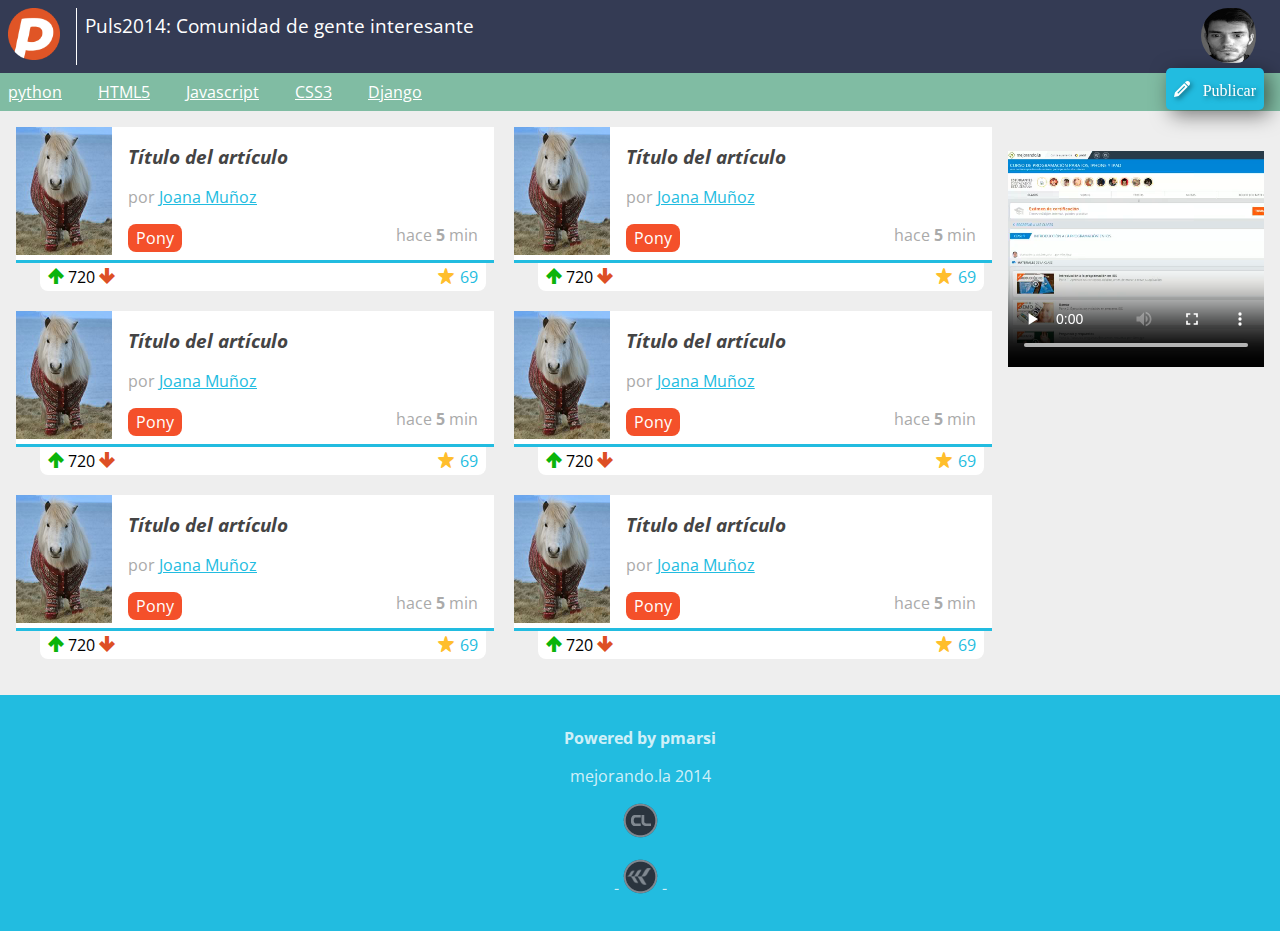
<file: puls2014.html>
<!DOCTYPE html>
<html lang="es">
<head>
	<meta charset="utf-8"/>
	<meta http-equiv="X-UA-Compatible" content="IE=edge"/>
	<meta name="description" content="proyecto del curso sobre diseño web">
	<meta name="viewport" content="width=device-width, minimum-scale=1, maximum-scale=1"/>
	<title>Puls2014: Comunidad de gente de bien</title>
	<link href='http://fonts.googleapis.com/css?family=Open+Sans:400,700' rel='stylesheet' type='text/css'>
	<link rel="stylesheet" href="normalize.css">
	<link rel="stylesheet" href="estilos.css"/>
	<script src="http://code.jquery.com/jquery-1.11.0.min.js"></script>
	<script src="formulario.js"></script>
	<script src="ajax.js"></script>
</head>
<body>
	<header>
		<!--logo-->
		<figure id="logo">
			<img src="logo.png" alt="logo_header"/>
		</figure>
		<h1>
			Puls2014: Comunidad de gente interesante
		</h1>
		<!--avatar-->
		<figure id="avatar">
		</figure>
	</header>
	<nav>
		<ul>
			<li>
				<a href="#">python</a>
			</li>
			<li>
				<a href="#">HTML5</a>
			</li>
			<li>
				<a href="#">Javascript</a>
			</li>
			<li>
				<a href="#">CSS3</a>
			</li>
			<li>
				<a href="#">Django</a>
			</li>
			<li id="publicar_nav">
				<a href="#" class="icon-lapiz">Publicar</a>
			</li>
		</ul>
	</nav>
	<form action="" id="formulario" class="formulario">
		<input type="text" placeholder="Título" id="titulo" required/>
		<input type="url" placeholder="Link" id="link" required/>
		<input type="submit" value="Agregar"/>
	</form>
	<aside>
		<div id="clima"></div>
		<div id="geo"></div>
		<video width="320" height="240" autoplay controls>
			<source src="videos/lecturas.mp4" type="video/mp4"></source>
			<source src="videos/lecturas.ogg" type="video/ogg"></source>
		</video>
	</aside>
	
	<section id="contenido">
		<article class="item">
			<figure class="imagen_item">
				<img src="imagen.jpg" alt="">
			</figure>
			<h2 class="titulo_item">
				<a href="#">Título del artículo</a>
			</h2>
			<div class="autor_item">
				por <a href="#">Joana Muñoz</a>
			</div>
			<div class="datos_item">
				<a href="#" class="tag_item">Pony</a>
				<span class="fecha_item">
					hace <strong>5</strong> min
				</span>
			</div>
			<div class="votacion">
				<a href="#" class="up icon-f-arriba"></a>
				720 
				<a href="#" class="down icon-f-abajo"></a>
				<a href="#" class="comentarios_item">69</a>
				<a href="#" class="guardar_item icon-estrella"></a>
			</div>
		</article>
		<article class="item">
			<figure class="imagen_item">
				<img src="imagen.jpg" alt="">
			</figure>
			<h2 class="titulo_item">
				<a href="#">Título del artículo</a>
			</h2>
			<div class="autor_item">
				por <a href="#">Joana Muñoz</a>
			</div>
			<div class="datos_item">
				<a href="#" class="tag_item">Pony</a>
				<span class="fecha_item">
					hace <strong>5</strong> min
				</span>
			</div>
			<div class="votacion">
				<a href="#" class="up icon-f-arriba"></a>
				720 
				<a href="#" class="down icon-f-abajo"></a>
				<a href="#" class="comentarios_item">69</a>
				<a href="#" class="guardar_item icon-estrella"></a>
			</div>
		</article>
		<article class="item">
			<figure class="imagen_item">
				<img src="imagen.jpg" alt="">
			</figure>
			<h2 class="titulo_item">
				<a href="#">Título del artículo</a>
			</h2>
			<div class="autor_item">
				por <a href="#">Joana Muñoz</a>
			</div>
			<div class="datos_item">
				<a href="#" class="tag_item">Pony</a>
				<span class="fecha_item">
					hace <strong>5</strong> min
				</span>
			</div>
			<div class="votacion">
				<a href="#" class="up icon-f-arriba"></a>
				720 
				<a href="#" class="down icon-f-abajo"></a>
				<a href="#" class="comentarios_item">69</a>
				<a href="#" class="guardar_item icon-estrella"></a>
			</div>
		</article>
		<article class="item">
			<figure class="imagen_item">
				<img src="imagen.jpg" alt="">
			</figure>
			<h2 class="titulo_item">
				<a href="#">Título del artículo</a>
			</h2>
			<div class="autor_item">
				por <a href="#">Joana Muñoz</a>
			</div>
			<div class="datos_item">
				<a href="#" class="tag_item">Pony</a>
				<span class="fecha_item">
					hace <strong>5</strong> min
				</span>
			</div>
			<div class="votacion">
				<a href="#" class="up icon-f-arriba"></a>
				720 
				<a href="#" class="down icon-f-abajo"></a>
				<a href="#" class="comentarios_item">69</a>
				<a href="#" class="guardar_item icon-estrella"></a>
			</div>
		</article>
		<article class="item">
			<figure class="imagen_item">
				<img src="imagen.jpg" alt="">
			</figure>
			<h2 class="titulo_item">
				<a href="#">Título del artículo</a>
			</h2>
			<div class="autor_item">
				por <a href="#">Joana Muñoz</a>
			</div>
			<div class="datos_item">
				<a href="#" class="tag_item">Pony</a>
				<span class="fecha_item">
					hace <strong>5</strong> min
				</span>
			</div>
			<div class="votacion">
				<a href="#" class="up icon-f-arriba"></a>
				720 
				<a href="#" class="down icon-f-abajo"></a>
				<a href="#" class="comentarios_item">69</a>
				<a href="#" class="guardar_item icon-estrella"></a>
			</div>
		</article>
		<article class="item">
			<figure class="imagen_item">
				<img src="imagen.jpg" alt="">
			</figure>
			<h2 class="titulo_item">
				<a href="#">Título del artículo</a>
			</h2>
			<div class="autor_item">
				por <a href="#">Joana Muñoz</a>
			</div>
			<div class="datos_item">
				<a href="#" class="tag_item">Pony</a>
				<span class="fecha_item">
					hace <strong>5</strong> min
				</span>
			</div>
			<div class="votacion">
				<a href="#" class="up icon-f-arriba"></a>
				720 
				<a href="#" class="down icon-f-abajo"></a>
				<a href="#" class="comentarios_item">69</a>
				<a href="#" class="guardar_item icon-estrella"></a>
			</div>
		</article>
	</section>
	<footer>
		<p>
			<strong>Powered by pmarsi</strong>
		</p>
		<p>
			mejorando.la 2014
		</p>
	</footer>

</body>
</html>
</file>
<file: estilos.css>
/*colocamos el color por defecto a los enlaces*/
/*es ideal ordenar los estilos alfabeticamente*/
/*@font-face {
    font-family: 'open_sansregular';
    src: url('fuentes/OpenSans-Regular-webfont.eot');
    src: url('fuentes/OpenSans-Regular-webfont.eot?#iefix') format('embedded-opentype'),
         url('fuentes/OpenSans-Regular-webfont.woff') format('woff'),
         url('fuentes/OpenSans-Regular-webfont.ttf') format('truetype'),
         url('fuentes/OpenSans-Regular-webfont.svg#open_sansregular') format('svg');
    font-weight: normal;
    font-style: normal;

}*/
@font-face {
	font-family: 'icomoon';
	src:url('fuentes/icomoon.eot?2a2dzu');
	src:url('fuentes/icomoon.eot?#iefix2a2dzu') format('embedded-opentype'),
		url('fuentes/icomoon.woff?2a2dzu') format('woff'),
		url('fuentes/icomoon.ttf?2a2dzu') format('truetype'),
		url('fuentes/icomoon.svg?2a2dzu#icomoon') format('svg');
	font-weight: normal;
	font-style: normal;
}

[class^="icon-"], [class*=" icon-"] {
	font-family: 'icomoon';
	speak: none;
	font-style: normal;
	font-weight: normal;
	font-variant: normal;
	text-transform: none;
	line-height: 1;

	/* Better Font Rendering =========== */
	-webkit-font-smoothing: antialiased;
	-moz-osx-font-smoothing: grayscale;
}

.icon-estrella:before {
	content: "\e603";
	color: #FFBE2C;
	margin-right: 0.4em;
	position: relative;
	top: 0.1em;
}
.icon-f-arriba:before {
	content: "\e600";
	color:rgb(11, 180, 11);
}
.icon-f-abajo:before {
	content: "\e601";
	color:#DD4F24;
}
.icon-lapiz:before {
	content: "\e602";
	margin-right: 0.8em;
}
a
{
	color: #22BCE0;
}
body
{
	background: #EEEEEE;
	font-family: "open sans";
	font-size: 16px;
}
footer
{
	background: #22BCE0;
	text-align: center;
	color: rgba(255,255,255,0.8);
	padding: 1em;
}
footer p:first-child
{
	margin-bottom: 0;

}
footer p:last-child
{
	margin-top: 0;
}
footer p:last-child:before
{
	content: "- ";
}
footer p:last-child:after
{
	content: " -";
}
header
{
	position:relative;
	background: #343B54;
	color: white;
	overflow: hidden;
	padding: 0.5em;
}
header figure
{
	float:left;
}
/*esto significa el h1 que hay dentro del header */
header h1
{
	font-size: 1.2em;
	/*le hace quitar la negrita al h1*/
	font-weight: normal;
	margin: 0.2em 70px 0 0;
}
header #avatar
{
	margin: 0.5em 0.5em 0 0;
	top:0;
	position:absolute;
	right:0;
}
header #avatar img
{
	border-radius: 55px;
	width: 55px;
	padding-right: 0.5em;
	margin-right: 0.5em;

}
header #logo
{
	/*-webkit-transform:rotate(90deg);
	-moz-transform:rotate(90deg);*/
	border-right: 1px solid white;
	margin-right: 0.5em;

}
header #logo img
{
	
	padding-right: 0.5em;
	margin-right: 0.5em;
	width: 52px;
	-webkit-transition:0.7s;

}
header #logo img:hover
{
	-webkit-transform:rotate(360deg);
	-moz-transform:rotate(360deg);
}
nav
{
	position: relative;
	background: #80BCA3;
	padding: 0 5em 0 0;
}
nav ul
{
	list-style: none;
	margin: 0;
	padding: 0;
}
nav ul #publicar_nav
{
	position: absolute;
	top: -0.3em;
	right:0;
}
nav ul #publicar_nav a
{
	background: #22BCE0;
	border-radius: 5px;
	box-shadow: rgba(0,0,0,0.5) 5px 5px 20px;
	padding: 0.8em 0.5em;
	text-decoration: none;
	text-shadow: rgba(0,0,0,0.5) 2px 2px 5px;
}
nav ul #publicar_nav a:hover
{
	box-shadow: 5px 5px 10px #CCC;
}
nav ul li a:hover
{
	background: #343B54;
}
nav ul li
{
	display: inline-block;
	margin: 0 1em 0 0;
}
nav ul li a
{
	color:white;
	display: block;
	padding: 0.5em;
	-webkit-transition:.3s;
}
aside
{
	display: none;
}
#contenido
{
	margin: 1em;
}
#contenido .item
{
	background: white;
	border-bottom: 3px solid #22BCE0;
	margin-bottom: 3em;
	/*min-height: 128px;*/
	position:relative;
}
#contenido .item .autor_item
{
	color: #AAA;
}
#contenido .item .datos_item
{
	margin: 1em 1em 0 0;
	text-align: right;
}
#contenido .item .datos_item .fecha_item
{
	color: #AAA;
}
#contenido .item .datos_item .tag_item
{
	background: #F4502A;
	border-radius: 0.5em;
	color: white;
	float: left;
	display: inline-block;
	padding: 0.2em 0.5em;
	text-decoration: none;
}
#contenido .item .imagen_item
{
	float: left;
	margin: 0 1em 0 0;
}
#contenido .item .imagen_item img
{
	width: 96px;
	
}
#contenido .item .titulo_item
{
	font-size: 1.2em;
	font-style: italic;
	padding-top: 1em 1em 0 0;

}
#contenido .item .titulo_item a
{
	text-decoration: none;
	color: #444;
}

#contenido .item .votacion
{
	background: white;
	border-radius: 0 0 0.5em 0.5em;
	left: 5%;
	margin-top: 3px;
	padding: 0.2em 0.5em;
	position: absolute;
	top: 100%;
	width: 90%;
}
#contenido .item .votacion a
{
	text-decoration: none;
}

#contenido .item .votacion .comentarios_item,
#contenido .item .votacion .guardar_item
{
	float: right;
}
/*Declaracion de media queries*/
/*@media print
{
	body
	{
		font-size: 50px;
	}
}*/

@media screen and (min-width: 800px)
{
	#contenido
	{
		overflow: hidden;
	}		
	#contenido .item
	{
		width: 49%;
		float: left;
	}
	#contenido .item:nth-child(odd)
	{
		margin-right: 2%;
	}
}

@media screen and (min-width: 1000px)
{
	aside
	{
		display: block;
		float: right;
		margin: 1em;
		width:20%;
	}
	aside video
	{
		width: 100%;
	}
}

/**
	*formularios
	*/

.formulario
{
	text-align: right;
	padding: 1em;
	display: none;
}
.formulario input
{
	border-radius: 5px;
	padding: 0.2em 0.6em;
}
.formulario input[type="text"],
.formulario input[type="url"]
{
	border: 1px solid #888;
}
.formulario input[type="submit"]
{
	background: #22BCE0;
	border: 1px solid #22BCE0;
	box-shadow: rgba(0,0,0,0.5) 5px 5px 20px;
	text-shadow: rgba(0,0,0,0.5) 2px 2px 5px;
	text-decoration: none;
	color: white;
}
</file>
